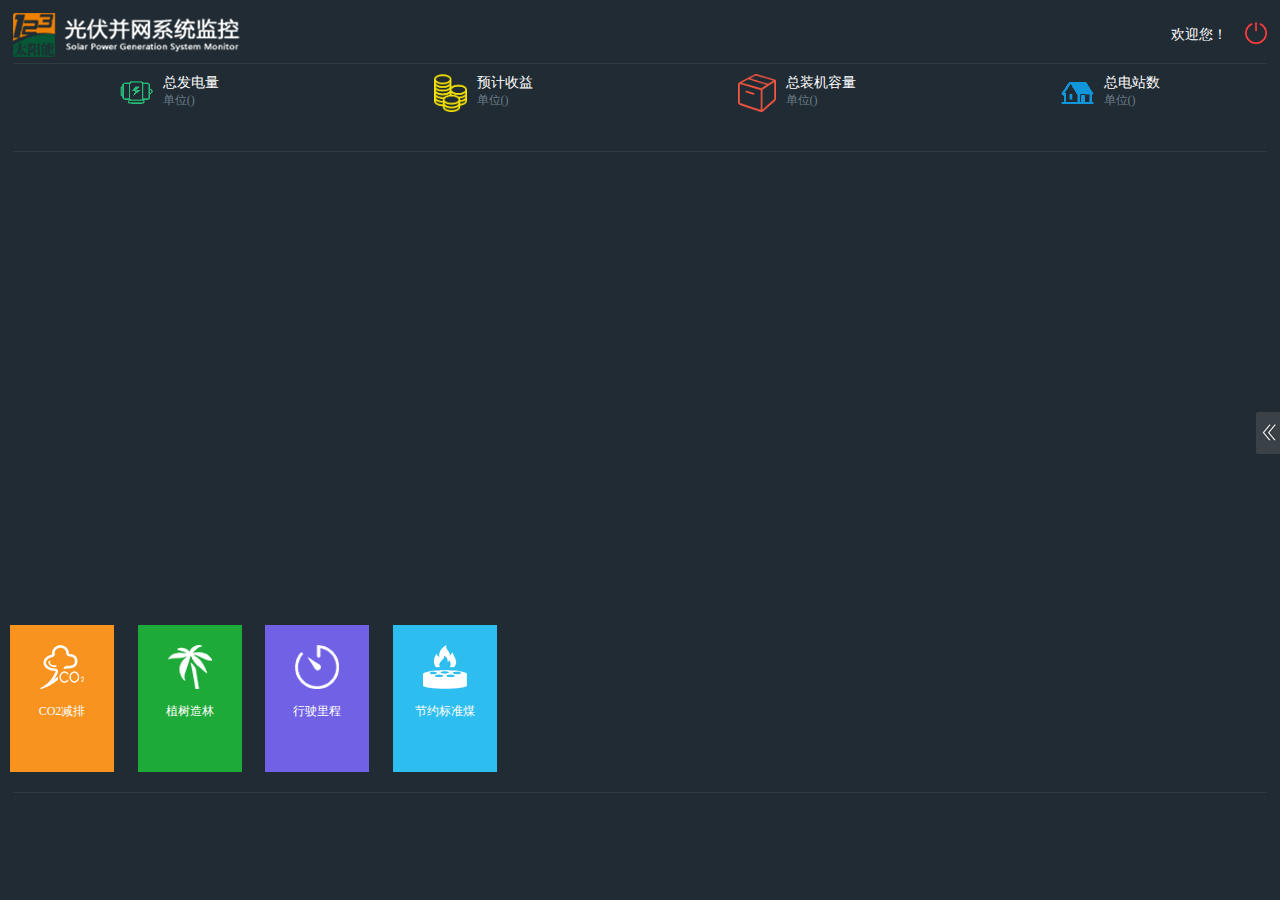
<file: index.html>
<!DOCTYPE html>
<html lang="en">
<head>
    <meta charset="UTF-8">
    <title>光伏发电并网系统监控</title>
    <link rel="stylesheet" href="src/css/common.css" />
</head>
<body>
	<div class="header">
        <div class="logo"><img src="src/imgs/logo.png" height="44" /></div>
        <ul class="h_user">
            <li class="lang hide">语言</li>
            <li id="exit"><img src="src/imgs/exit.png" width="56%" /></li>
            <li id="userInfo">欢迎您！</li>
        </ul>   
    </div>
    <div class="userInfo">
        <ul>
            <li><label>姓名：</label><span id="name"></span></li>
            <li><label>邮箱：</label><span id="email"></span></li>
            <li><label>地址：</label><span class="long" id="address"></span></li>
            <li><label>电话：</label><span id="telphone"></span></li>
            <li><label>最后登录IP：</label><span id="loginIp"></span></li>
            <li><label>最后登录时间：</label><span class="short" id="loginTime"></span></li>
            <li><label>签名：</label><span class="xlong" id="mark"></span></li>
        </ul>
        <i id="triangle-up1"></i><i id="triangle-up2"></i>
    </div>

    <div class="wrap big">
    	<div class="nav">
         <ul>
            <li>
                <img src="src/imgs/nav1.png" />
                <span>总发电量<i>单位(<em id="msuEnergyUnit"></em>)</i></span>
                <h4 id="msuEnergy"></h4>
            </li>
            <li>
                <img src="src/imgs/nav2.png" />
                <span>预计收益<i>单位(<em id="msuIncomeUnit"></em>)</i></span>
                <h4 id="msuIncome"></h4>
            </li>
            <li>
                <img src="src/imgs/nav3.png" />
                <span>总装机容量<i>单位(<em id="msuCapacityUnit"></em>)</i></span>
                <h4 id="msuCapacity"></h4>
            </li>
            <li>
                <img src="src/imgs/nav4.png" />
                <span>总电站数<i>单位(<em id="msuStationNumUnit"></em>)</i></span>
                <h4 id="msuStationNum"></h4>
            </li>
        </ul>   
        </div>

        <div class="mapParent"><div class="map" id="myMap" style="width:100%; height:640px;"></div></div>

        <!--地图旁边的统计-->
        <div class="barStat">
            <ul>
                <li class="li0">
                    <img src="src/imgs/co2.png" />
                    <span>CO2减排</span>
                    <h4 id="msuCo2">&nbsp;</h4>
                </li>
                <li class="li1">
                    <img src="src/imgs/plant.png" />
                    <span>植树造林</span>
                    <h4 id="msuAff"></h4>
                </li>
                <li class="li2">
                    <img src="src/imgs/odometer.png" />
                    <span>行驶里程</span>
                    <h4 id="msuDistance"></h4>
                </li>
                <li class="li3">
                    <img src="src/imgs/coal.png" />
                    <span>节约标准煤</span>
                    <h4 id="msuSavingCoal"></h4>
                </li>
            </ul>
        </div>
        

        <div class="slideBt big"></div>
    </div>

    <div class="wrapRight">
        <!--图片滚动-->
        <div id="swiperIndex"> </div>

        <!--发电站统计下拉-->
        <div class="pwsStat"></div>

        <!--天气预报这一列-->
        <div class="bannerSide">
            <!--天气预报-->
            <div class="weatherIndex"></div>
            <!--地址栏-->
            <div class="addressParent"></div>
        </div>

        <!--仪表这一行-->
        <div class="pmParent">
            <div class="powerMeter">
                <div id="myGauge" style="min-width:222px; width:100%; height:226px;"></div>
                <div id="myPolar" style="min-width:222px; width:100%; height:180px;margin-top:5px;"></div>
                <div id="refreshTime" class="refreshTimeIndex"></div>
                <div class="defaultLabel"><span>0%</span><span>100%</span></div>
                <div class="percentage percentageIndex"></div>
            </div>

            
            <div class="oneStationStat">
                <ul>
                    <li class="li0" id="li0">
                        <div><img src="src/imgs/co21.png" /></div>
                        <span>CO2减排</span>
                        <h4 id="s_msuCo2"></h4>
                    </li>
                    <li class="li1">
                        <div><img src="src/imgs/tree.png" /></div>
                        <span>植树造林</span>
                        <h4 id="s_msuAff"></h4>
                    </li>
                    <li class="li2">
                        <div><img src="src/imgs/speed.png" /></div>
                        <span>行驶里程</span>
                        <h4 id="s_msuDistance"></h4>
                    </li>
                    <li class="li3">
                        <div><img src="src/imgs/fire.png" /></div>
                        <span>节约标准煤</span>
                        <h4 id="s_msuSavingCoal"></h4>
                    </li>
                </ul>
            </div>
        </div>

        <!--折线图这一行-->
        <div class="chartsParent">
            <div id="myline" class="indexLine" style="min-width:444px; width:100%; height:320px; margin-top:14px;"></div>
            <div class="realTimeEnpty">暂无数据！</div>

            <!--日期选择-->
            <div class="dateTab">
                <dl>
                    <dd data-value="1" class="on">功率</dd>
                    <dd data-value="2">日</dd>
                    <dd data-value="3">月</dd>
                    <dd data-value="4">年</dd>
                    <dd data-value="5">总</dd>
                </dl>
            </div>
            

            <div class="datePickerParent" style="display:none;" id="chartsDatePicker">
                <label>日期</label>
                <input id="datePicker1" type="text" onClick="WdatePicker({dateFmt:'yyyy-MM-dd',maxDate:'%y-%M-%d',onpicked: function(){
                    onpicking(this)
                }})"/>
                <input id="datePicker2" type="text" onClick="WdatePicker({dateFmt:'yyyy-MM-dd',maxDate:'%y-%M-%d',onpicked: function(){
                    onpicking(this)
                }})"/>
                <input id="datePicker3" type="text" onClick="WdatePicker({dateFmt:'yyyy-MM',maxDate:'%y-%M', onpicked: function(){
                    onpicking(this)
                }})"/>
                <input id="datePicker4" type="text" onClick="WdatePicker({dateFmt:'yyyy',maxDate:'%y',onpicked: function(){
                    onpicking(this)
                }})"/>
                <img id="dateImg" src="src/imgs/date.png" />
            </div>
        </div>
    </div>

	<div class="footer"></div>

    <div id="mask"></div>
    <div id="dialogExit">
        <div class="dialogHeader">提示信息<a class="close"><img src="src/imgs/close.png" /></a></div>
        <div class="dialogExitCon">您确定要退出吗？</div>
        <div class="exitButton">
            <button class="cancel">取消</button>
            <button class="active">确定</button>
        </div>
    </div>


    <div class="versionRecord hide">
        <h2>历史版本记录<a class="versionClose"><img src="src/imgs/closeBlank.png" /></a></h2>
        <div class="content">
        <dl>
            <dt class="red">最新版本 V1.0.8</dt>
            <dd>
                <span>1、</span>大图显示的新增监听事件：当没有鼠标动作时，大屏图片才显示出来！<br />
                <span>2、</span>大屏图片返回按钮：重新设计过了，加大，明显一点。<br />
                <span>3、</span>地图提示框支持换行。<br />
                <span>4、</span>返回时保持地图显示状态：展开或收缩。<br />
            </dd>
        </dl>
        <dl>
            <dt>最新版本 V1.0.7</dt>
            <dd>
                <span>1、</span>组件发电详情图表选择日期数据不显示问题。<br />
                <span>2、</span>电站基本详情图表：功率选项数据显示不对问题。<br />
                <span>3、</span>日期选项，增加不能超过今天的限制。不能小于电站注册日的限制需要接口配合，目前未添加。<br />
            </dd>
        </dl>
        <dl>
            <dt class="red">V1.0.6</dt>
            <dd>
                <span>1、</span>大屏地图：<br />
                    （1）百度地图采用白色底，与白底配合弹框依然采用白色底（直角，与左边统计相匹配）、透明。<br />
                    （2）增加功能：鼠标移到标识物弹框出来（右边的电站信息没变），移开弹框不隐藏，防止将点击的弹框隐藏掉。点击时弹框出来，右边电站信息相应变化。<br />
                    （3）弹框增加字段：地址，位置在第三行。<br />
                    （4）增加显示功能：地图放大时，具体的路名显示出来。<br />
                    （5）增加地图最小放大倍数为8。<br />
                <span>2、</span>组件发电详情图表：<br />
                    （1）修复了没有发电的通道也显示发电量的问题。<br />
                    （2）功率和年选项时，SMU项靠右对齐。<br />
                <span>3、</span>修复脚部版权问题。<br />
                <span>4、</span>电站详情页：增加收缩展开按钮，收缩天气和电站基本详情。<br />
                <span>5、</span>所有图表：修复了电站图表单位大小写不统一的情况。<br />
                <span>6、</span>首页新需求：<br />
                    （1）首页显示120秒后，banner大图自动展开播放大图，有返回按钮。<br />
                    （2）大图播放间隔30秒。<br />
                    （3）大图播放一遍后，返回首页。<br />
            </dd>
        </dl>
        <dl>
            <dt>V1.0.5</dt>
            <dd>
                <span>1、</span>大屏地图采用百度地图，电站表识物的颜色根据右边码表值的颜色渐变！点击表识物，出来提示框，右边电站详情跟着相应改变。点击提示框右箭头，进去相应的电站详情页面。<br />
                <span>2、</span>电站概况的行驶里程单位原来大写KM,目前改成小写km。<br />
                <span>3、</span>单个电站发电详情图表：<br />
                    （1）标题统一：功率、日发电量、月发电量、年发电量、总发电量，标题不再根据右边日期的选择而加上相应的日期，发电量保留整数值。<br />
                    （2）提示框信息：增加了相应的日期字段，发电量值取整。<br />（3）单位功率值修改为kW，原来Wh。竖轴数值大于10000时，采用科学计数法显示。<br />（4）功率的颜色与码表图数值相对应。<br />
                <span>4、</span>在脚部版权位置增加版本号信息。<br />
                <span>5、</span>组件发电详情图表：<br />
                （1）原来以组件为横轴，现在改成逆变器，数轴显示相应的通道，通道分颜色显示。提示框也分颜色显示。<br />
                （2）横轴可以点击。弹框默认显示第一条组件的信息。<br />
                （3）日期处理：选择日：如果不到晚上20点，默认取前一天数据，因为数据还没返回来；选择月：如果当前时间是1，那么默认选择前一个月的数据；选择年：如果当前时间是1月1日，那么默认取前一年的数据。<br />
                <span>6、</span>组件通道详情：<br />
                （1）挂载电站后面加SMU编号。通道颜色与下面图表的颜色相对应。<br />
                （2）图表颜色改成黄色，与组件发电详情统一。<br />
                （3）图表提示框字段增加了通道和日期字段。<br />
                <span>7、</span>电站下拉列表选择：<br />
                （1）原来鼠标移上去出来二级菜单的交互方式变成“点击”。<br />
                （2）选择一级菜单的事件是“双击”。<br /></dd>
        </dl>
        <dl>
            <dt>V1.0.4</dt>
            <dd><span>1、</span>更新大屏地图展示界面。<br /><span>2、</span>更新大屏主界面电站信息和电站详情界面的实时发电功率报表，“实时”字段文本改为“功率”，实时发电功率添加日期控件按天为单位选择。<br /><span>3、</span>更新电站详情界面的组件发电功率报表，“实时”字段文本改为“功率”，实时发电功率添加日期控件按天为单位选择。<br /><span>4、</span>修改大屏展示主界面和电站详情界面码表的百分比精确到整数。<br /><span>5、</span>调整电站发电详情报表和主界面电站发电详情报表数值按单位换算。<br /><span>6、</span>修改主界面电站选择菜单、电站详情界面电站子集按电站名称数字进行顺序排列。<br /><span>7、</span>修改电站详情页面组件发电详情报表，将组件曲线图换成单个柱状图。<br /><span>8、</span>修改逆变器页面字段位置及纠正字段单位格式，将字段“状态”跟“PLC通讯”调换位置，电网频率单位改为“Hz”，字段“温度”和“上报时间”互换。</dd>
        </dl>
        <dl>
            <dt>V1.0.3</dt>
            <dd><span>1、</span>修改电站详情组件详情报表smu选项。<br /><span>2、</span>优化逆变器信息页面数据输出性能及模块编号显示问题。<br /><span>3、</span>修改逆变器页面温度为负数问题。<br /><span>4、</span>优化电站详情界面组件发电详情的平均值显示问题。<br /><span>5、</span>优化逆变器页面报表默认信息展示。</dd>
        </dl>
        <dl>
            <dt>V1.0.2</dt>
            <dd><span>1、</span>增加电站详情页面<br /><span>2、</span>增加逆变器详情页面<br /><span>3、</span>优化大屏主界面数值换算<br /><span>4、</span>优化大屏主界面单个电站详情天气轮播时间（改为5秒轮播）、电站详情图片显示比例（按照16:9比例展示）。<br /><span>5、</span>优化大屏主界面单个电站详情码表展示。<br /><span>6、</span>纠正大屏主界面单个电站统计报表显示单位。<br /><span>7、</span>优化大屏主界面操作刷新体验，将合计的数据和地图面板分开刷新。 </dd>
        </dl>
        <dl>
            <dt>V1.0.1</dt>
            <dd class="last"><span>1、</span>完成大屏主界面开发并确定总体数据算法及环境效益数据算法。<br /><span>2、</span>完成大屏主界面开发单个电站详情基本信息展示，并确定单个电站发电功率报表数据输出要求。<br /><span>3、</span>完善大屏主界面个人基本信息展示并在用户登录时插入最后登录时间和登录IP。<br /><span>4、</span>确定并优化大屏主界面设计效果图和大屏主界面单个电站展示效果图（多次版本迭代）。</dd>
        </dl>
        </div>
    </div>

    <script type="text/javascript" src="src/common.lib/jquery/jquery-1.8.3.min2.js"></script>
    <script type="text/javascript" src="src/common.lib/echarts1.js"></script>
    <script type="text/javascript" src="src/common.lib/DES/CryptoJS1.js"></script>
    <script type="text/javascript" src="src/common.lib/MD5/jquery.md51.js"></script>
    <script type="text/javascript" src="src/common.lib/setup/setup1.js"></script>
    <script type="text/javascript" src="src/SPrealTimeStat/defaultOption1.js"></script>
    <script type="text/javascript" src="src/SPrealTimeStat/index1.js"></script>
    <script type="text/javascript" src="src/common.lib/sea.js"></script>
    <script type="text/javascript" src="src/common.lib/seajs-text/seajs-text-1.1.1/seajs-text.js"></script>
    <script type="text/javascript" src="src/config.js"></script>
    <script type="text/javascript" src="http://api.map.baidu.com/api?v=2.0&ak=EySOWSll3GsBdhrvMxEf2Gpn"></script>
    <script>
        seajs.use("src/common.lib/sea_css", function(){
            seajs.use("src/indexBaiduMap/index");
        });
    </script>
    
    <script>
    function onpicking(obj){
        var date = $(obj).val();
        var len = date.length;
        if(len == 4){
            date = date + "-01-01";
        }else if(len == 7){
            date = date + "-01";
        }else{
            date = date;
        }
        var dateType = $(".dateTab dd.on").attr("data-value");
        var stationId = (sessionStorage.getItem("stationId")) ? sessionStorage.getItem("stationId") : $("#defaultStation").attr("stationId");
        chartsSum.dateTypeChange(dateType, stationId, date);
    }
    </script>

    <style>
    .BMap_pop{ opacity: 0.78;}
    .BMap_pop .detail{ float: right; margin-top: -6px;}
    .BMap_bubble_content{ line-height: 24px;}
    </style>
</body>
</html>
</file>
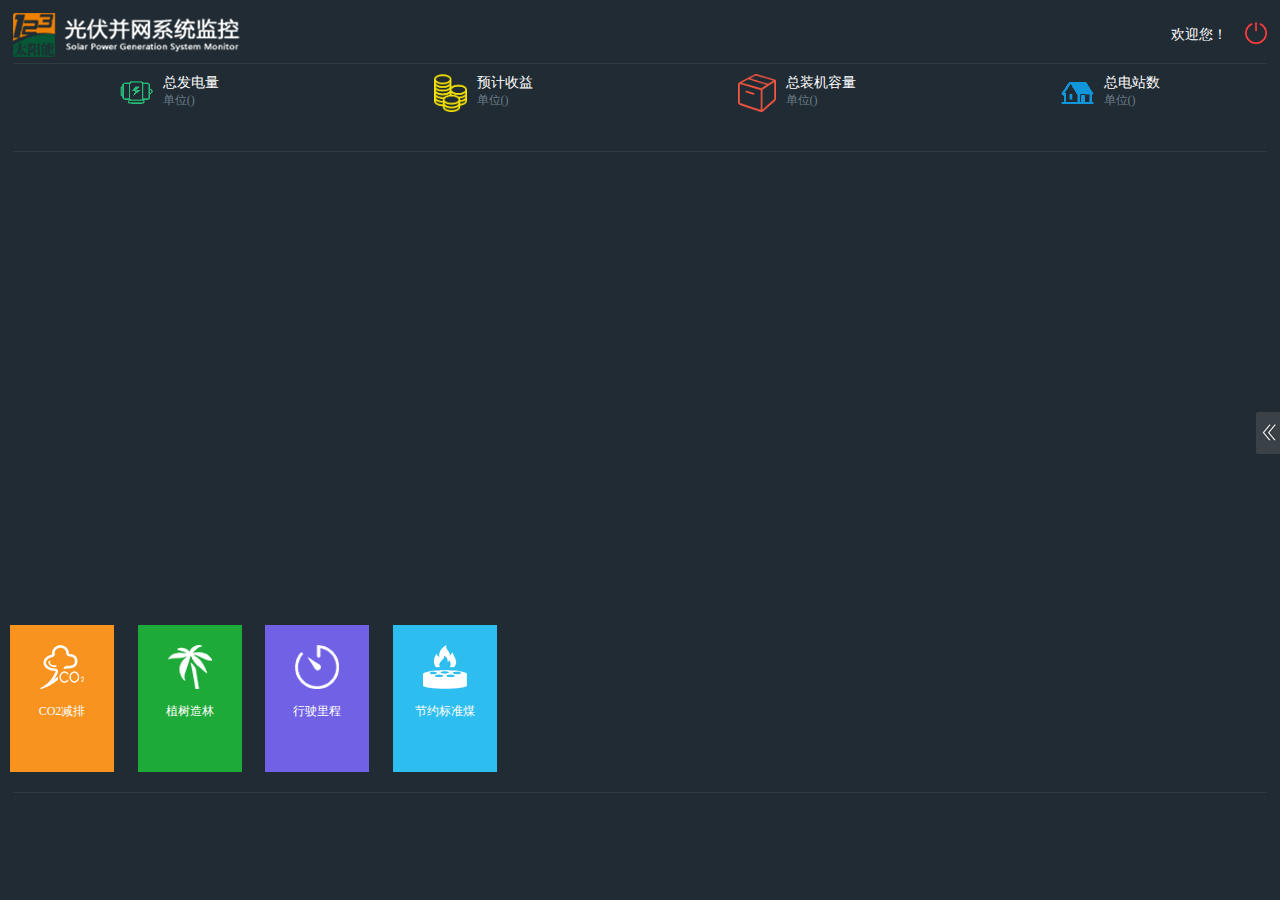
<file: indexBaiduMap.html>
<!DOCTYPE html>
<html lang="en">
<head>
    <meta charset="UTF-8">
    <title>光伏发电并网系统监控</title>
    <link rel="stylesheet" href="src/css/common.css" />
</head>
<body>
	<div class="header">
        <div class="logo"><img src="src/imgs/logo.png" height="44" /></div>
        <ul class="h_user">
            <li class="lang hide">语言</li>
            <li id="exit"><img src="src/imgs/exit.png" width="56%" /></li>
            <li id="userInfo">欢迎您！</li>
        </ul>   
    </div>
    <div class="userInfo">
        <ul>
            <li><label>姓名：</label><span id="name"></span></li>
            <li><label>邮箱：</label><span id="email"></span></li>
            <li><label>地址：</label><span class="long" id="address"></span></li>
            <li><label>电话：</label><span id="telphone"></span></li>
            <li><label>最后登录IP：</label><span id="loginIp"></span></li>
            <li><label>最后登录时间：</label><span class="short" id="loginTime"></span></li>
            <li><label>签名：</label><span class="xlong" id="mark"></span></li>
        </ul>
        <i id="triangle-up1"></i><i id="triangle-up2"></i>
    </div>

    <div class="wrap big">
    	<div class="nav">
         <ul>
            <li>
                <img src="src/imgs/nav1.png" />
                <span>总发电量<i>单位(<em id="msuEnergyUnit"></em>)</i></span>
                <h4 id="msuEnergy"></h4>
            </li>
            <li>
                <img src="src/imgs/nav2.png" />
                <span>预计收益<i>单位(<em id="msuIncomeUnit"></em>)</i></span>
                <h4 id="msuIncome"></h4>
            </li>
            <li>
                <img src="src/imgs/nav3.png" />
                <span>总装机容量<i>单位(<em id="msuCapacityUnit"></em>)</i></span>
                <h4 id="msuCapacity"></h4>
            </li>
            <li>
                <img src="src/imgs/nav4.png" />
                <span>总电站数<i>单位(<em id="msuStationNumUnit"></em>)</i></span>
                <h4 id="msuStationNum"></h4>
            </li>
        </ul>   
        </div>

        <div class="mapParent"><div class="map" id="myMap" style="width:100%; height:640px;"></div></div>

        <!--地图旁边的统计-->
        <div class="barStat">
            <ul>
                <li class="li0">
                    <img src="src/imgs/co2.png" />
                    <span>CO2减排</span>
                    <h4 id="msuCo2">&nbsp;</h4>
                </li>
                <li class="li1">
                    <img src="src/imgs/plant.png" />
                    <span>植树造林</span>
                    <h4 id="msuAff"></h4>
                </li>
                <li class="li2">
                    <img src="src/imgs/odometer.png" />
                    <span>行驶里程</span>
                    <h4 id="msuDistance"></h4>
                </li>
                <li class="li3">
                    <img src="src/imgs/coal.png" />
                    <span>节约标准煤</span>
                    <h4 id="msuSavingCoal"></h4>
                </li>
            </ul>
        </div>
        

        <div class="slideBt big"></div>
    </div>

    <div class="wrapRight">
        <!--图片滚动-->
        <div id="swiperIndex"> </div>

        <!--发电站统计下拉-->
        <div class="pwsStat"></div>

        <!--天气预报这一列-->
        <div class="bannerSide">
            <!--天气预报-->
            <div class="weatherIndex"></div>
            <!--地址栏-->
            <div class="addressParent"></div>
        </div>

        <!--仪表这一行-->
        <div class="pmParent">
            <div class="powerMeter">
                <div id="myGauge" style="width:100%; height:226px;"></div>
                <div id="myPolar" style="width:100%; height:180px;margin-top:5px;"></div>
                <div id="refreshTime" class="refreshTimeIndex"></div>
                <div class="defaultLabel"><span>0%</span><span>100%</span></div>
                <div class="percentage percentageIndex"></div>
            </div>

            
            <div class="oneStationStat">
                <ul>
                    <li class="li0" id="li0">
                        <div><img src="src/imgs/co21.png" /></div>
                        <span>CO2减排</span>
                        <h4 id="s_msuCo2"></h4>
                    </li>
                    <li class="li1">
                        <div><img src="src/imgs/tree.png" /></div>
                        <span>植树造林</span>
                        <h4 id="s_msuAff"></h4>
                    </li>
                    <li class="li2">
                        <div><img src="src/imgs/speed.png" /></div>
                        <span>行驶里程</span>
                        <h4 id="s_msuDistance"></h4>
                    </li>
                    <li class="li3">
                        <div><img src="src/imgs/fire.png" /></div>
                        <span>节约标准煤</span>
                        <h4 id="s_msuSavingCoal"></h4>
                    </li>
                </ul>
            </div>
        </div>

        <!--折线图这一行-->
        <div class="chartsParent">
            <div id="myline" style="width:100%; height:320px;"></div>

            <!--日期选择-->
            <div class="dateTab">
                <dl>
                    <dd data-value="1" class="on">实时</dd>
                    <dd data-value="2">日</dd>
                    <dd data-value="3">月</dd>
                    <dd data-value="4">年</dd>
                    <dd data-value="5">总</dd>
                </dl>
            </div>
            

            <div class="datePickerParent" style="display:none;">
                <label>日期</label>
                <input id="datePicker2" type="text" onClick="WdatePicker({dateFmt:'yyyy-MM-dd',onpicked: function(){
                    onpicking(this)
                }})"/>
                <input id="datePicker3" type="text" onClick="WdatePicker({dateFmt:'yyyy-MM',onpicked: function(){
                    onpicking(this)
                }})"/>
                <input id="datePicker4" type="text" onClick="WdatePicker({dateFmt:'yyyy',onpicked: function(){
                    onpicking(this)
                }})"/>
                <img id="dateImg" src="src/imgs/date.png" />
            </div>
        </div>
    </div>

	<div class="footer"></div>

    <div id="mask"></div>
    <div id="dialogExit">
        <div class="dialogHeader">提示信息<a class="close"><img src="src/imgs/close.png" /></a></div>
        <div class="dialogExitCon">您确定要退出吗？</div>
        <div class="exitButton">
            <button class="cancel">取消</button>
            <button class="active">确定</button>
        </div>
    </div>

    <script type="text/javascript" src="src/common.lib/jquery/jquery-1.8.3.min2.js"></script>
    <script type="text/javascript" src="src/common.lib/echarts1.js"></script>
    <script type="text/javascript" src="src/common.lib/DES/CryptoJS1.js"></script>
    <script type="text/javascript" src="src/common.lib/MD5/jquery.md51.js"></script>
    <script type="text/javascript" src="src/common.lib/setup/setup1.js"></script>
    <script type="text/javascript" src="src/indexSide/lineChart1.js"></script>
    <script type="text/javascript" src="src/common.lib/sea.js"></script>
    <script type="text/javascript" src="src/common.lib/seajs-text/seajs-text-1.1.1/seajs-text.js"></script>
    <script type="text/javascript" src="src/config.js"></script>
    <script type="text/javascript" src="http://api.map.baidu.com/api?v=2.0&ak=EySOWSll3GsBdhrvMxEf2Gpn"></script>
    <script>
        seajs.use("src/common.lib/sea_css", function(){
            seajs.use("src/indexBaiduMap/index");
        });
    </script>
    
    <script>
    function onpicking(obj){
        var date = $(obj).val();
        var len = date.length;
        if(len == 4){
            date = date + "-01-01";
        }else if(len == 7){
            date = date + "-01";
        }else{
            date = date;
        }
        var dateType = $(".dateTab dd.on").attr("data-value");
        var stationId = (sessionStorage.getItem("stationId")) ? sessionStorage.getItem("stationId") : $("#defaultStation").attr("stationId");
        lineApp.getDataValueChange(dateType, stationId, date);
    }
    </script>
</body>
</html>
</file>
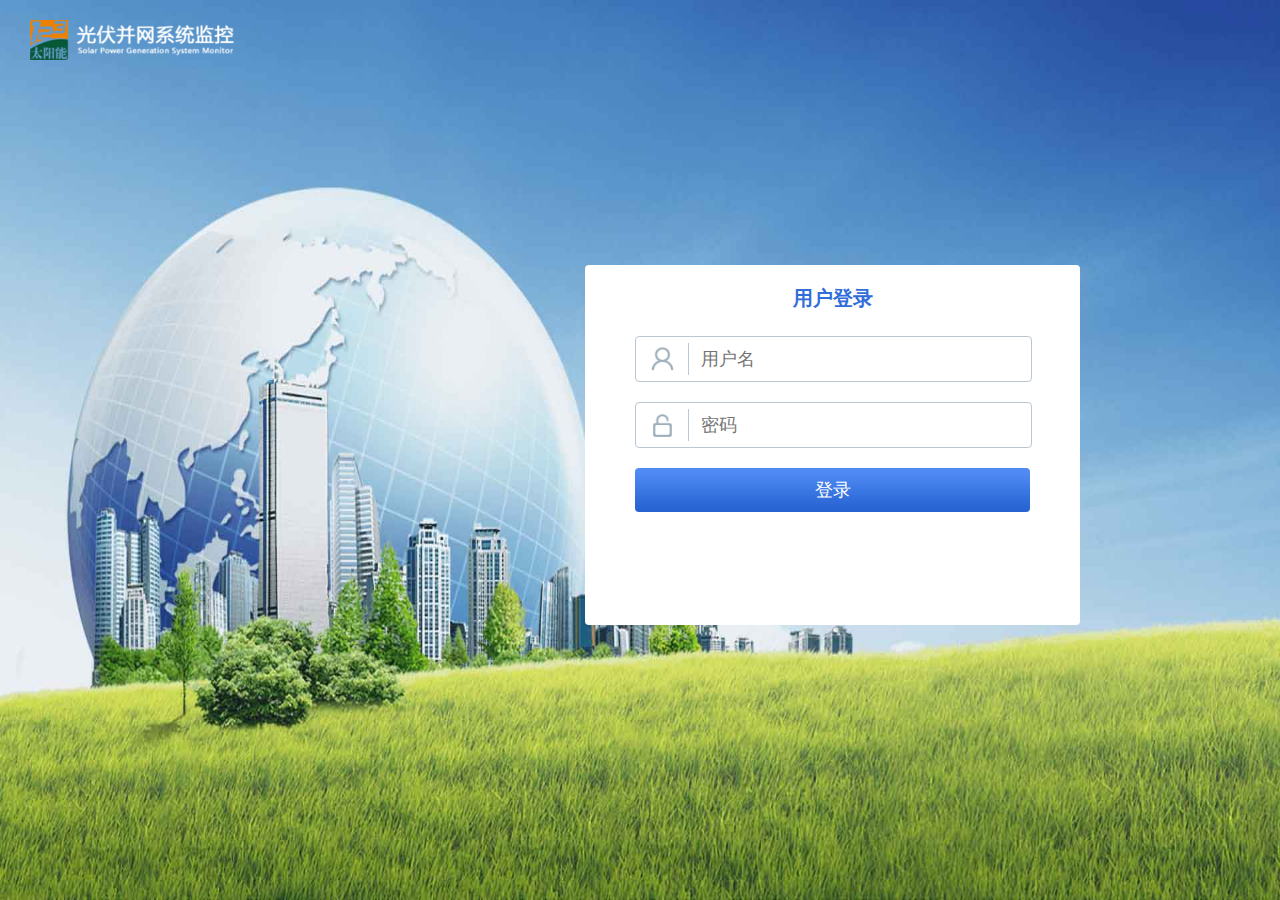
<file: login.html>
<!DOCTYPE html>
<html>
<head>
	<meta charset="utf-8">
	<title></title>
	<meta http-equiv = "X-UA-Compatible" content = "IE=Edge,chrome=1" >
	<meta name="rendere" content="webkit|ie-comp|ie-stand" /> 
	<link rel="stylesheet" href="src/login/css/login.css">
</head>
<body>
	<div class="logo">
		<img src="src/login/imgs/logo.png" alt="" />
	</div>
	<div class="login">
		<h3>用户登录</h3>
		<div class="inputDiv">
			<img src="src/login/imgs/user.png" alt="">
			<input type="text" placeholder="用户名" name="userName">
		</div>
		<div class="inputDiv">
			<img src="src/login/imgs/lock.png" alt="">
			<input type="password" placeholder="密码" name="passWord">
			<span></span>
		</div>

		<span class="msg" style="display:none;"></span>
		<button class="loginBtn" id="loginBtn">登录</button>

		<!--p class="rember">
			<b><img src="src/login/imgs/nike.png" alt=""></b>
			<span>记住账号</span>
		</p-->
	</div>

    <script type="text/javascript" src="src/common.lib/sea.js"></script>
    <script type="text/javascript" src="src/config.js"></script>
    <script>
		seajs.use("src/login/login");
	</script>
</body>
</html>
</file>
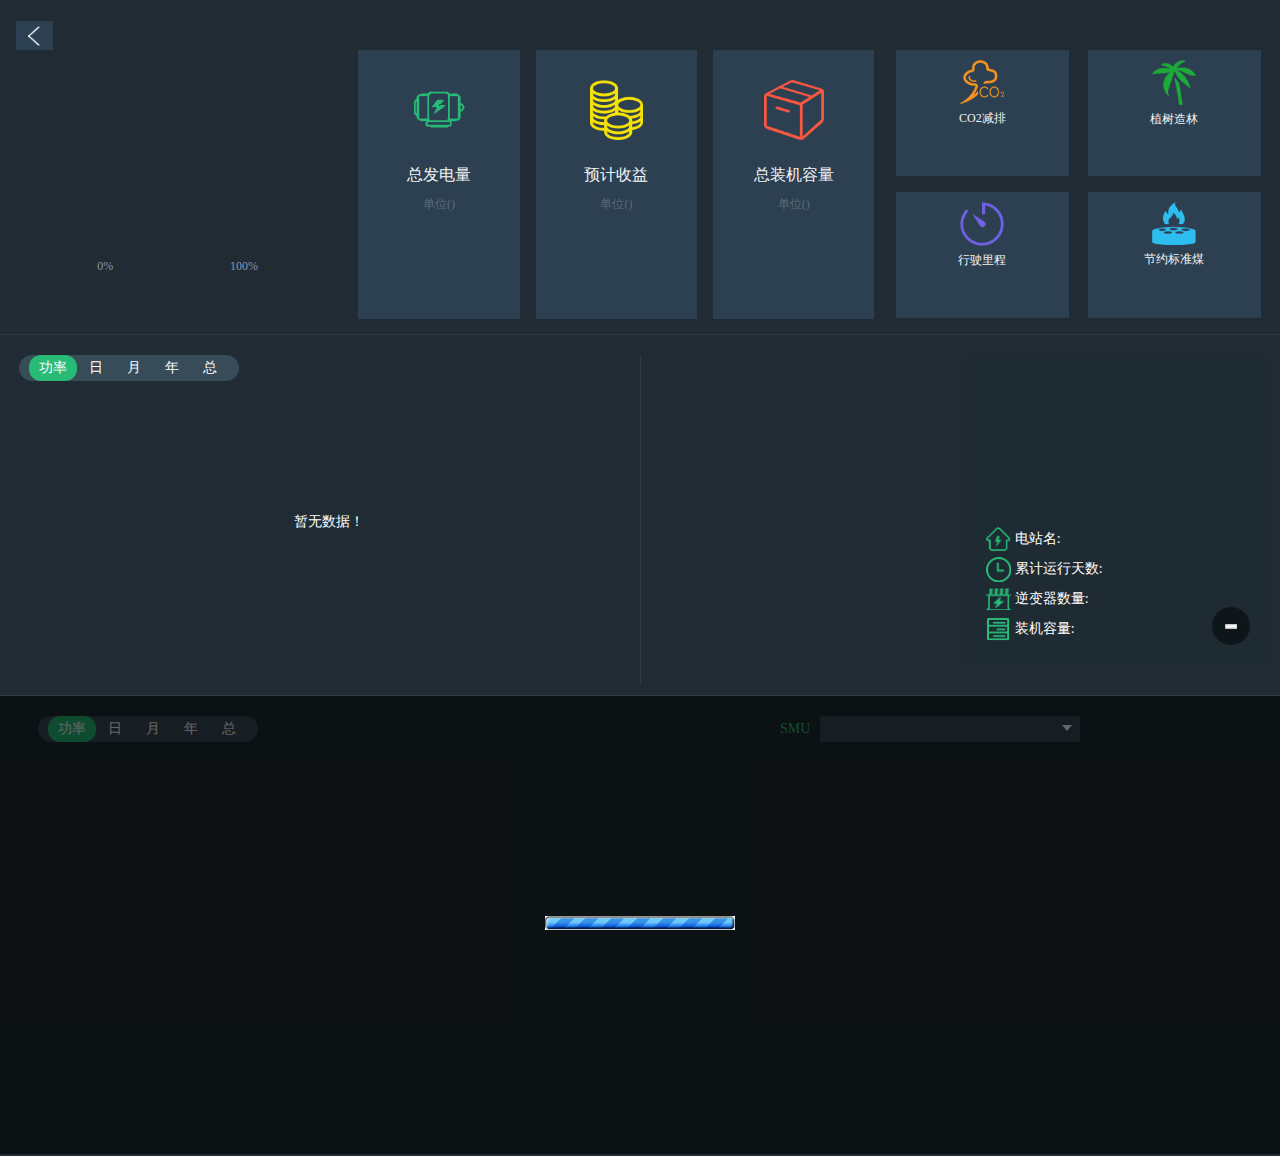
<file: stationInfo.html>
<!DOCTYPE html>
<html lang="en">
<head>
    <meta charset="UTF-8">
    <title>光伏发电并网系统监控</title>
    <link rel="stylesheet" href="src/SPstationInfo/index.css" />
</head>
<body>
    <!--发电站统计下拉这一行-->
    <div class="infoWrapHeader">
        <a class="back" href="index.html"><img src="src/imgs/back.png" /></a>
        <em></em>
        <div class="pwsStat"></div>
    </div>
    
    <!--仪表这一行-->
    <div class="infoWrap myGaugeParent" style="margin-top:0; position:relative;">
        <div id="powerMeter">
            <div id="myGaugeInfo" style="width:100%; height:250px;"></div>
            <div id="myPolarInfo" style="width:100%; height:210px; margin-top:2px;"></div>
            <div id="refreshTime"></div>
            <div class="defaultLabel"><span>0%</span><span>100%</span></div>
            <div class="percentage"></div>
        </div>
        <div class="sum hide">今日发电量：<span id="todayEnergy"></span><span class="dBlock">今日总收益：<span id="todayIncome"></span></span></div>

        <ul id="totalSum">
            <li>
                <img src="src/imgs/nav1.png" />
                <span>总发电量<i>单位(<em id="msuEnergyUnit"></em>)</i></span>
                <h4 id="msuEnergy"></h4>
            </li>
            <li>
                <img src="src/imgs/nav2.png" />
                <span>预计收益<i>单位(<em id="msuIncomeUnit"></em>)</i></span>
                <h4 id="msuIncome"></h4>
            </li>
            <li>
                <img src="src/imgs/nav3.png" />
                <span>总装机容量<i>单位(<em id="msuCapacityUnit"></em>)</i></span>
                <h4 id="msuCapacity"></h4>
            </li>
        </ul>

        <ul id="saveSum">
            <li class="li0">
                <img src="src/imgs/co211.png" />
                <span>CO2减排</span>
                <h4 id="msuCo2"></h4>
            </li>
            <li class="li1">
                <img src="src/imgs/tree1.png" />
                <span>植树造林</span>
                <h4 id="msuAff"></h4>
            </li>
            <li class="li2">
                <img src="src/imgs/speed1.png" />
                <span>行驶里程</span>
                <h4 id="msuDistance"></h4>
            </li>
            <li class="li3">
                <img src="src/imgs/fire1.png" />
                <span>节约标准煤</span>
                <h4 id="msuSavingCoal"></h4>
            </li>
        </ul>
    </div>

	<div class="infoWrap">
        <!--实时折线图这一列-->
        <div class="chartsParent">
            <div id="myline" style="width:100%; height:340px;"></div>
            <div class="realTimeEnpty">暂无数据！</div>

            <!--日期选择-->
            <div class="dateTab" id="powerSumTab">
                <dl>
                    <dd data-value="1" class="on">功率</dd>
                    <dd data-value="2">日</dd>
                    <dd data-value="3">月</dd>
                    <dd data-value="4">年</dd>
                    <dd data-value="5">总</dd>
                </dl>
            </div>

            <div class="datePickerParent" id="chartsDatePicker" style="display:none; right:5%;">
                <label>日期</label>
                <input id="datePicker1" type="text" name="time"  onClick="WdatePicker({dateFmt:'yyyy-MM-dd',maxDate:'%y-%M-%d', onpicked: function(){
                    onpicking(this)
                }})"/>
                <input id="datePicker2" type="text" name="time"  onClick="WdatePicker({dateFmt:'yyyy-MM-dd',maxDate:'%y-%M-%d', onpicked: function(){
                    onpicking(this)
                }})"/>
                <input id="datePicker3" type="text" name="time" onClick="WdatePicker({dateFmt:'yyyy-MM',maxDate:'%y-%M', onpicked: function(){
                    onpicking(this)
                }})"/>
                <input id="datePicker4" type="text" name="time" onClick="WdatePicker({dateFmt:'yyyy',maxDate:'%y', onpicked: function(){
                    onpicking(this)
                }})"/>
                <img id="dateImg" src="src/imgs/date.png" />
            </div>
        </div>

        <!--banner这一列-->
        <div id="swiperInfo"> </div>

        <div class="statDetail">
            <!--天气预报-->
            <div class="weather"> </div>

            <div class="addressParent">
                <p id="stationName">
                    <img src="src/imgs/a1.png" alt="">
                    <span class="textLabel2">电站名:</span>
                    <b class="textSpan"></b>
                </p>
                <p id="msuDay">
                    <img src="src/imgs/a2.png" alt="">
                    <span>累计运行天数:</span>
                    <b></b>
                </p>
                <p id="invNum">
                    <img src="src/imgs/a3.png" alt="">
                    <span>逆变器数量:</span>
                    <b></b>
                </p>
                <p id="capacityVal">
                    <img src="src/imgs/a4.png" alt="">
                    <span> 装机容量:</span>
                    <b></b>
                </p>
                <p id="smuNum" class="baseHide hide">
                    <img src="src/imgs/a5.png" alt="">
                    <span>SMU数量:</span>
                    <b></b>
                </p>
                <p id="cmpNum" class="baseHide hide">
                    <img src="src/imgs/a6.png" alt="">
                    <span>组件数量:</span>
                    <b></b>
                </p>
                <p id="smuCode" class="baseHide hide">
                    <img src="src/imgs/a7.png" alt="">
                    <span>SMU序列号:</span>
                    <b></b>
                </p>
                <p id="regTime" class="baseHide hide">
                    <img src="src/imgs/a8.png" alt="">
                    <span class="textLabel3">安装日期:</span>
                    <b></b>
                </p>
                <p id="devCompany" class="baseHide hide">
                    <img src="src/imgs/a9.png" alt="">
                    <span class="textLabel2"> 安装商:</span>
                    <b class="textSpan2"></b>
                </p>
                <p id="location" class="address baseHide hide">
                    <img src="src/imgs/a10.png" alt="">
                    <span class="textLabel">地址:</span>
                    <b class="textSpan2"></b>
                </p>
            </div>
        </div>
        <img class="foldUp show" src="src/imgs/foldDown.png" alt="">
    </div>
    
    <!--组件发电详情-->
    <div class="componentPowerDetail">
        <div id="componentPowerSum" style="width:100%; height:440px;"></div>

        <!--日期选择-->
        <div class="dateTab" id="componentTab">
            <dl>
                <dd data-value="1" class="on">功率</dd>
                <dd data-value="2">日</dd>
                <dd data-value="3">月</dd>
                <dd data-value="4">年</dd>
                <dd data-value="5">总</dd>
            </dl>
        </div>

        <div class="datePickerParent" id="componentDatePicker" style="display:none">
            <label>日期</label>
            <input id="datePicker2_1" type="text" onClick="WdatePicker({dateFmt:'yyyy-MM-dd',maxDate:'%y-%M-(%d-1)',onpicked: function(){
                onpickingComponent(this);
            }})"/>
            <input id="datePicker3_1" type="text" onClick="WdatePicker({dateFmt:'yyyy-MM',maxDate:'%y-%M',onpicked: function(){
                onpickingComponent(this);
            }})" />
            <input id="datePicker4_1" type="text" onClick="WdatePicker({dateFmt:'yyyy',maxDate:'%y',onpicked: function(){
                onpickingComponent(this);
            }})"/>
            <img id="dateImg" src="src/imgs/date.png" />
        </div>

        <!--组件选择-->
        <div class="componentList"></div>

        <div class="componentMask"><img src="src/imgs/loading.gif" /></div>
        <div class="componentEnpty">暂无数据！</div>
    </div>

    <!--脚部-->
    <!--div class="footer">Copynght @ 2016 www.rockcore.com.cn All Rights Reserved 上海岩芯电子科技有限公司</div-->

    <div id="mask"></div>

    <div class="dialogWrap">
        <div class="dialogHeader"><span class="title">逆变器信息</span><span class="close"><img src="src/imgs/close.png" /></span></div>
        <div class="powerCal">
            <div id="getComponentInfo">
                <ul>
                    <li><label>逆变器名称：</label><span id="invName"></span></li>
                    <li><label>逆变器编号：</label><span id="hwId"></span></li>
                    <li><label>挂载电站：</label><span id="smuName"></span>（<span id="smuId"></span>）</li>
                    <li><label>工作状态：</label><span id="status" class="green"></span></li>
                    <li><label>PLC通讯：</label><span id="conct" class="green"></span></li>
                    <li><label>上报时间：</label><span id="reportDate"></span></li>
                    <li><label>电网电压：</label><span id="gridVol"></span>Vac</li>
                    <li><label>电网频率：</label><span id="gridFreq"></span>Hz</li>
                    <li><label>温度：</label><span id="temp"></span>℃</li>
                </ul>
                <div id="channelInfos">

                </div>
            </div>

            <div class="datePickerParent" id="dialogDatePickerFrom">
                <label>开始日期：</label>
                <input type="text" onClick="WdatePicker({dateFmt:'yyyy-MM-dd',maxDate:'%y-%M-%d',onpicked: function(){
                    dialogDatepicked()
                }})"/>
                <img id="dateImg" src="src/imgs/date.png" />
            </div>
            <div class="datePickerParent" id="dialogDatePickerTo">
                <label>结束日期：</label>
                <input type="text" onClick="WdatePicker({dateFmt:'yyyy-MM-dd',maxDate:'%y-%M-%d',onpicked: function(){
                    dialogDatepicked()
                }})"/>
                <img id="dateImg" src="src/imgs/date.png" />
            </div>
            
            <button id="dialogOkBtn">确定</button>
        </div>

        <div id="componentDialogCharts" style="width:98%; height:320px;top:0"></div>

        <div class="componentDialogMask"><img src="src/imgs/loading.gif" /></div>
        <div class="componentDialogEnpty">暂无数据！</div>
    </div>

    <script type="text/javascript" src="src/common.lib/jquery/jquery-1.8.3.min2.js"></script>
    <script type="text/javascript" src="src/common.lib/echarts1.js"></script>
    <script type="text/javascript" src="src/common.lib/DES/CryptoJS1.js"></script>
    <script type="text/javascript" src="src/common.lib/MD5/jquery.md51.js"></script>
    <script type="text/javascript" src="src/common.lib/setup/setup1.js"></script>
    <script type="text/javascript" src="src/SPrealTimeStat/defaultOption1.js"></script>
    <script type="text/javascript" src="src/SPrealTimeStat/index1.js"></script>
    <script type="text/javascript" src="src/SPcomponentEnergyList/defaultOption1.js"></script>
    <script type="text/javascript" src="src/SPlistCmpChannelEnergy/baseOption1.js"></script>
    <script type="text/javascript" src="src/SPcomponentEnergyList/index1.js"></script>

    <script type="text/javascript" src="src/common.lib/sea.js"></script>
    <script type="text/javascript" src="src/common.lib/seajs-text/seajs-text-1.1.1/seajs-text.js"></script>
    <script type="text/javascript" src="src/config.js"></script>
    
    <script>
        seajs.use("src/common.lib/sea_css", function(){
            seajs.use("src/SPstationInfo/index");
        });
    </script>

    <script>
    function onpicking(obj){
        var date = $(obj).val();
        var len = date.length;
        if(len == 4){
            date = date + "-01-01";
        }else if(len == 7){
            date = date + "-01";
        }else{
            date = date;
        }
        var dateType = $("#powerSumTab dd.on").attr("data-value");
        var stationId = (sessionStorage.getItem("stationId")) ? sessionStorage.getItem("stationId") : $("#defaultStation").attr("stationId");
        chartsSum.dateTypeChange(dateType, stationId, date);
    }
    function onpickingComponent(obj){
        var date = $(obj).val();
        
        var len = date.length;
        if(len == 4){
            date = date + "-01-01";
        }else if(len == 7){
            date = date + "-01";
        }else{
            date = date;
        }
        var dateType = $("#componentTab dd.on").attr("data-value");
        var stationId =$("#baseComponentStationId").attr("stationId");
        componentApp.dateTypeChange(dateType, stationId, date);
    }
    //因弹框是绝对定位，所以日期的位置显示不对
    $("#dialogDatePickerFrom input,#dialogDatePickerTo input").click(function(){
        $("iframe").parent().css("position", "fixed");
    });

    function dialogDatepicked(){
        $("iframe").parent().css("position", "absolute");
    }
    </script>
</body>
</html>
</file>
<file: src/css/common.css>
*{ margin: 0; padding: 0; font-family: 'microsoft yahei'; font-size: 14px; list-style: none;}
body{ background: #202b33; min-width: 1200px; position: relative;}
.hide{ display: none;}

.wrap{ width: 62%; position: relative;}
.mapParent{ overflow: hidden; position: relative; left: 0; width: 100%}
.big{ width: 100%;}
img{ border: none;}
/*右边*/
.wrapRight{ position:absolute; left: 62%; top:64px; border-left: 1px solid #303a41; width: 37%; overflow: hidden;
display: none; background: #202b33;}

.header{height: 40px; color: #fff; overflow: hidden; margin:13px 1% 7px; padding: 0 0 10px; border-bottom: 1px solid #303a41;}
.header .logo, header .h_user{ float: left; width: 49%;}
.header .h_user{ text-align: right;}
.header .h_user li{ float: right; line-height: 44px; cursor: pointer;}
.header .h_user li img{ margin-top: 9px; display: inline-block;}

.footer{ overflow: hidden; border-top: 1px solid #303a41; text-align: center; color: #fff; margin:0 1%; padding: 10px 0;
height: 24px; line-height: 24px; position: relative;}

.nav{ margin: 10px 1% 0;  border-bottom: 1px solid #303a41;}
.nav ul{ overflow: hidden;}
.nav li{ width: 25%; text-align: center; float: left;}
.nav li img{height:38px; display: inline-block; vertical-align: top;}
.nav li span{ display: inline-block; color: #fff; padding-left: 6px; text-align: left;}
.nav li span i,.nav li span i em{ display: block; font-style: normal; font-weight: normal; color: #6d7d89; font-size: 12px;}
.nav li span i em{ display: inline-block;}
.nav li h4{ display: block; height: 28px; color: #23f8fd; padding: 4px 0 7px; line-height: 28px; font-size: 26px;  font-family:Segoe UI Symbol;}

/*用户信息*/
.userInfo{position: absolute; top: 60px; right: 10px; width: 270px; background: #202b33; padding: 10px;
border: 1px solid #71808e; z-index: 99; border-radius:4px; display: none;}
.userInfo li{ overflow: hidden; padding: 4px 0; color: #fff;}
.userInfo label,.userInfo span{display: inline-block; vertical-align: top;}
.userInfo label{ padding: 0 8px 0 0;}
.userInfo span.xlong{ width: 210px;}
.userInfo span.long{ width: 200px;}
.userInfo span.short{ width: 150px;}
#triangle-up1 {
    width: 0;
    height: 0;
    border-left: 8px solid transparent;
    border-right: 8px solid transparent;
    border-bottom: 10px solid #71808e;
    position: absolute;
    top: -10px;
    right: 100px;
}
#triangle-up2 {
    width: 0;
    height: 0;
    border-left: 6px solid transparent;
    border-right: 6px solid transparent;
    border-bottom: 10px solid #202b33;
    position: absolute;
    top: -10px;
    right: 102px;
}
/*地图旁边的统计*/
.barStat{ position: absolute; left: 0; bottom: 20px; z-index: 99; width: 570px; color: #fff;}
.barStat ul{ overflow: hidden; clear: both;}
.barStat li{ display: inline-block; text-align: center; vertical-align: top; 
margin:0 10px; padding: 20px 0; min-width: 104px; min-height: 107px;}
.barStat li img,.barStat li span,.barStat li h4{ display: block; margin: 0 auto; padding: 0 4px;}
.barStat li span{ padding: 14px 0; font-size: 12px;}
.barStat li.li0{ background: #f7931e;}
.barStat li.li1{ background: #1eaa39;}
.barStat li.li2{ background: #7161e5;}
.barStat li.li3{ background: #2ebdef;}
/*点击按钮*/
.slideBt{ position: absolute; right: 0; width: 24px; height: 42px; top: 50%; margin-top: -21px; 
background: url(../imgs/slideBt.png); background-position: 0 0; cursor: pointer;} 
.slideBt.big{ background-position: 0 -42px;}

/*电站列表---下拉*/
.pwsStat{position: absolute;left: 10px;top: 10px;z-index: 100;}
.pwsStat span.pwsText{display: block;border: 1px solid #959596;color: #fff;font-size: 0.8rem;background-color: #4e5e6b;padding: 3px 5px;width: 160px;
cursor: pointer;}
.pwsStat span.pwsText em{ font-style: normal; width: 140px; display:inline-block; white-space:nowrap; overflow:hidden; text-overflow:ellipsis;}
.pwsStat span.pwsText i{border:5px solid transparent;border-top: 6px solid #fff;float: right;margin-left: 10px;margin-top: 5px;}
.pwsStat .level1{ }
.pwsStat .level1,.pwsStat .level2{background-color: #4e5e6b;color: #fff;font-size: 0.8rem;border:1px solid #959596;border-top: none;border-bottom: none;
cursor: pointer;}
.pwsStat .level1{ width: 350px; height: 400px; overflow: hidden; overflow-y: scroll}
.pwsStat .level1>li,.pwsStat .level2>li{padding: 5px;text-align: left;border-bottom: 1px solid #959596;position: relative;}
.pwsStat .level2{ position: absolute; z-index: 999; left: 144px;width: 180px;top: -1px; border-top:1px solid #959596;background-color:#172541;}

/*天气预报*/
.bannerSide{width: 38%;padding:0 2%; background-color: rgba(32,43,51,.4);position: absolute;top: 0;
right: 0;bottom: 0;z-index: 66; height: 180px; overflow: hidden; border-left: 1px solid #959596;}
.bannerSide p{padding: 4px 0; overflow: hidden; width: 100%;}
.bannerSide span{font-size: .9rem;color: #fff; float: left;margin: 5px 0 0 6px;}

/*地址栏*/
.addressParent{ padding-top: 10px;}
.addressParent img{float: left;height: 1.6rem;margin:0 5px;}
.addressParent b{float: left;color: #fff;font-weight: normal;margin-top: 0.25rem;margin-left: 10px;font-size: .9rem;}
.addressParent .address b{width: 55%; }
.addressParent p{padding: 2px 0;}

/*仪表这一行*/
.pmParent{ clear: both; overflow: hidden; border-bottom: 1px solid #303a41; position: relative;}
.powerMeter,.oneStationStat{ float: left; width: 50%; position: relative;}
.oneStationStat{ padding-top: 2px; padding-bottom:6px;}
.oneStationStat li{ clear: both; background: #25364c; overflow: hidden; text-align: center; margin-top: 6px; color: #fff; min-height: 46px;}
.oneStationStat li div{ float:left; background: #172541; width:20%; padding: 10px 0 6px;}
.oneStationStat li div img{ width: 56%; min-height: 26px;}
.oneStationStat li span{ float:left; width:36%; padding-top: 16px;}
.oneStationStat li h4{ float:left; width:44%; padding-top: 16px;}

#refreshTime{left: 0; position: absolute; bottom: 68px; width: 50%; text-align: center; color: #8698ae; font-size: 12px;}
.defaultLabel{ position: absolute; bottom: 18px; width: 47%; text-align: center; left: 8px;}
.defaultLabel span{ color: #8698ae; display: inline-block; font-size: 12px; width: 49%; text-align: center;}
.percentage{ position: absolute; bottom: 34px; width: 47%; text-align: center; left: 8px; font-size: 20px; color: #23f8fd}

/*图表这一行*/
.chartsParent{ clear: both; overflow: hidden; position: relative;}
.dateTab{ position: absolute;; left: 10px; top: 14px; width: 30%; background: #384b59; border-radius:16px; padding: 0 10px;
height:26px; line-height: 26px; color: #fff;}
.dateTab dl{ clear: both; overflow: hidden; }
.dateTab dd{ float: left; width: 19%; text-align: center; cursor: pointer;}
.dateTab dd:first-child{ width: 24%; text-align: center;}
.dateTab dd.on{ background: #27bb77; border-radius:12px;}

.datePickerParent{ position: absolute; right: 0; top: 14px;  height: 26px; line-height: 26px;}
.datePickerParent label{ color: #27bb77;}
.datePickerParent input{ background: #384b59; border-radius: 3px; border: none; width: 120px; height: 26px; 
line-height: 26px; padding-left: 6px; cursor: pointer; font-weight: normal; font-size: 12px; color: #fff;}
.ui-datepicker-trigger {
    position: absolute;
    right: 8px;
    top: 5px;
}

.num{ 
        position: absolute;
    width: 200px;
    left: 50%;
    margin-left: -100px;
    bottom:5px; text-align: center;
}
.num li{
    display: inline-block;
    border-radius: 100%;
    width: 6px;
    height: 6px; text-indent: -99em;
    cursor: pointer;
    overflow: hidden;
    margin: 3px 1px;
    background-color: #889ead;border:1px solid #889ead;
}
.num li.on{
    width: 8px;
    height: 8px;
    font-size: 16px;
    margin: 2px 1px;
    border: 0;
    background-color: #27bb77;border: 1px solid #27bb77;
}

@media screen and (min-height: 670px) {
    nav li h4 {
	    padding: 8px 0;
	}
	nav li span i {
	    line-height: 24px;
	}
	nav li span {
		padding-top: 6px;
	}
    .pmParent{ height: 226px;}
}
@media screen and (min-height: 900px){
    #myGauge{ height: 250px;}
}
#dateImg{position: absolute; right: 8px; top: 4px;}

#myPolar{
    position: absolute;
    left: 0;
    top: 16px;
}

.hasLink{position: absolute; right: 0; bottom: 51px;}

/*弹框，退出时候用*/
#mask{ position: fixed; left: 0; top: 0; z-index: 999; background-color: rgba(0,0,0,.6); width: 100%; height: 100%; display: none;}
#dialogExit{ position: fixed; width: 300px; height: 140px; left: 50%; margin-left: -150px; top: 50%; margin-top: -70px; 
background: #f1f1f1; z-index: 999; border: 1px solid #9f9fa0; border-radius: 4px; display: none;}
#dialogExit .dialogHeader{ height: 30px; line-height: 30px; padding: 0 10px; background: #ababab; color: #333; font-size: 16px;}
#dialogExit .close{ float: right; margin-top: 3px; cursor: pointer;}
#dialogExit .dialogExitCon{ padding: 10px 15px 0;  height: 40px; line-height: 40px; color: #333;}
#dialogExit .exitButton{ clear: both; padding:15px;}
#dialogExit .exitButton button{ float: right; border: 1px solid #dfdfdf; border-radius: 2px; margin-left: 6px; 
width: 50px; height: 26px; color: #333; cursor: pointer;}
#dialogExit .exitButton button.active{ background: #2e8ded; border: 1px solid #4899d6; color: #fff;}

.anchorBL{display:none;}

.realTimeEnpty{position: absolute; left: 46%; top: 158px; color: #fff;}

/*版权记录*/
.footer span{ float: right; margin-right: 20px; display: inline-block; cursor: pointer;}
.versionRecord{ position: fixed; right: 10px; bottom: 30px;  background: #fff; width: 50%; overflow-x: hidden; z-index: 999;}
.versionRecord h2{ height: 30px; line-height: 30px; padding: 0 10px; background: #ababab; color: #333; font-size: 16px;}
.versionRecord h2 .versionClose{ float: right; margin-top: 3px; cursor: pointer;}
.versionRecord .content{margin:8px 0; width: 100%; overflow-x:hidden; height: 500px; overflow-y:scroll; 
background: url(../imgs/line.png) 40px 8px repeat-y;}
.versionRecord dd{ padding: 0 20px 0 80px; position: relative; line-height: 22px;}
.versionRecord dl dt{ background: #fff; color: #06c; padding: 6px 0 6px 20px;}
.versionRecord dl dt.red{ color: red;}
.versionRecord dl dd span{ display: inline-block; width: 30px; position: absolute; left: 60px;}
</file>
<file: src/login/css/login.css>
*{ margin: 0; padding: 0; font-family: "微软雅黑";}
/* zhushi */
.hide{ display: none;}
body,html{width: 100%;height: 100%;}
body{background-image: url(../imgs/login.jpg);background-size: 100% 100%;min-width: 1000px;background-repeat: no-repeat;}
.login{width: 395px;background-color: #fff;padding: 20px 50px;position: absolute;right: 200px;top: 50%;height: 320px;
margin-top: -185px;border-radius: 4px;}
.login h3{text-align: center;width: 100%;color: #316dda;font-size: 20px;margin-bottom: 24px;}
.login div.inputDiv{height: 44px;width: 100%;border: 1px solid #bac7d2;border-radius: 4px;margin-bottom: 20px;
position: relative; ;}
.login div.inputDiv img{height: 36px;margin:5px 8px 0 8px;float: left;}
.login div.inputDiv input{height:24px;padding: 4px 0;margin-top: 6px;border: none;width: 70%;padding-left: 3%;
font-size: 18px;border-left: 1px solid #bac7d2;outline: none;}
.login span.msg{display: block; text-align: center; padding-bottom: 10px;}
.login span.msg em{ font-size: 18px; color: red; font-weight: bold; font-style: normal; padding-right: 6px; display: inline-block; 
vertical-align: top; margin-top: 2px;}
.login .loginBtn{width: 100%;height: 44px;border: none;border-radius: 4px;color: #fff;font-size: 18px;
background-image: url(../imgs/btnImg.png);background-size: auto 100%;margin-bottom: 20px; cursor: pointer;}
.login .rember{color: #687f92;}
.login .rember b{height: 20px;width: 20px;border: 1px solid #c5c9ca;float: left;margin-right: 10px;}
.login .rember b img{width: 20px;}

.logo{height: 40px;left: 30px; position: relative; top: 20px; width: 90%;}
.logo img{height: 100%;}
</file>
<file: src/SPstationInfo/index.css>
*{ margin: 0; padding: 0; font-family: 'microsoft yahei'; font-size: 14px; list-style: none; color: #fff;}
a{ cursor: pointer;}
body{ background: #202b33; min-width: 1002px;}
.hide{ display: none;}
img{ border: none;}

.infoWrapHeader{ max-width: 1900px; margin: 10px auto; border:none; margin-bottom:0; height:40px;}
.infoWrap{ max-width: 1900px; margin: 10px auto; border-bottom: 1px solid #303a41; overflow: hidden; position: relative;}
.chartsParent{ width: 49%; float: left; border-right: 1px solid #303a41; padding-right: 1%; height: 330px; clear: both; overflow: hidden; margin: 10px 0;}

/*组件发电详情*/
.componentPowerDetail{ position: relative; margin-top: 20px;}

/*仪表*/
#powerMeter{ float: left; width: 28%; position: relative;}
#myPolar{ position: absolute; left: 0; top: 0}

#totalSum{ float: left; width: 42%;}
#saveSum{ float: left; width: 30%;}

#totalSum li{ float: left; width: 30%; margin-right: 3%; display: inline; background: #2c4052; color: #fff; text-align: center; 
padding: 10px 0; height: 249px;}
#saveSum li img,#saveSum li span, #saveSum li h4,#totalSum li img,#totalSum li span, #totalSum li h4{ display: block; text-align: center; margin: 0 auto;}
#totalSum li img{ margin-top: 20px; height: 60px}
#totalSum li span{ padding: 25px 0; color: #f2f3f4; font-size: 16px;}
#totalSum li i{ display: block; text-align: center; font-style: normal; font-size: 12px; color: #5c6c7a; padding-top: 10px;}
#totalSum li em{ font-style: normal;font-size: 12px; color: #5c6c7a;}
#totalSum li h4{ display: block; color: #fff; font-size: 1.8em; font-family: Segoe UI Symbol;}

#saveSum li{ float: left; width: 45%; margin-right: 5%; display: inline; background: #2c4052; color: #fff; text-align: center; 
padding: 10px 0; height: 106px; margin-bottom: 16px;}
#saveSum li span{ color: #f2f3f4; font-size: 12px; padding: 6px 0;}
#saveSum li img{ width: 44px;}
#saveSum li h4{ display: block; color: #fff; font-size: 1.2em; font-family: Segoe UI Symbol;}

/*电站列表---下拉*/
.pwsStat{ display: inline-block; position: relative; padding:10px 10px 0 14px; height: 30px;}
.pwsStat span.pwsText{display: block;border:color: #fff;font-size: 0.8rem;background-color: #4e5e6b;padding: 4px 5px;width: 160px;
cursor: pointer; border-radius:2px;}
.pwsStat span.pwsText em{ font-style: normal; width: 140px; display:inline-block; white-space:nowrap; overflow:hidden; text-overflow:ellipsis;}
.pwsStat span.pwsText i{border:5px solid transparent;border-top: 6px solid #fff;float: right;margin-right: 5px;margin-top: 8px;}
.pwsStat .level1{ }
.pwsStat .level1,.pwsStat .level2{background-color: #4e5e6b;color: #fff;font-size: 0.8rem;border:1px solid #959596;border-top: none;border-bottom: none;
cursor: pointer;}
.pwsStat .level1{ width: 350px; height: 400px; overflow: hidden; overflow-y: scroll; position: absolute; left: 13px;
 top: 40px; z-index: 999}
.pwsStat .level1>li,.pwsStat .level2>li{padding: 5px;text-align: left;border-bottom: 1px solid #959596;position: relative;}
.pwsStat .level2{ position: absolute; z-index: 999; left: 144px;width: 180px;top: -1px; border-top:1px solid #959596;background-color:#172541;}

.back{ float: left;  margin: 11px 0 0 16px; background: #2c4052; padding: 4px 12px;}
.back img{ width: 90%; display: block; margin-top: 1px;}

/*组件统计*/
.componentList{ position: absolute; right: 200px; top: 0; height: 26px; line-height: 26px; width: 260px; 
background: #384b59;border-radius: 2px;}
.componentList label{ color: #27bb77; position: absolute; top: 0; right: 270px; width: 30px;}
.componentList dl{ font-size: 12px; width: 260px; display: none; margin-top: 1px; background: #384b59; border-radius: 2px;}
.componentList dd{ cursor: pointer; padding-left: 10px;}
.componentList span{ display: block; padding-left: 10px; cursor: pointer; height: 26px; line-height: 26px; 
width: 230px;  white-space:nowrap; overflow:hidden; text-overflow:ellipsis; }
.componentList em{ border:5px solid transparent;border-top: 6px solid #fff;float: right;margin-right: 8px;margin-top: 9px;}

.statDetail{ position: absolute; right: 14px; top: 10px; height: 310px; background-color: rgba(32,43,51,.6); width: 300px; z-index: 99;
overflow: hidden;}

.addressParent{ position: relative;}
.addressParent.all{ padding-top: 2px;}
.addressParent.all p{ padding: 0 0 0 20px; line-height: 26px; margin-bottom: 2px;}

/*弹框*/
#mask{ position: fixed; left: 0; top: 0; z-index: 999; background-color: rgba(0,0,0,.6); width: 100%; height: 100%; display: none;}
.dialogWrap{ position: fixed; z-index: 999; width: 90%; height: 580px; margin-top: -310px; left: 5%; top:50%; background: #2c4052; padding: 20px 0;
 display: none; }
.dialogWrap .dialogHeader{ overflow: hidden; clear: both; padding: 0 30px 10px;}
.dialogWrap .title{ font-size: 16px; font-weight: both; color: #27bb77;}
.dialogWrap .close{ float: right;}
.powerCal{ border: 2px solid #27bba4; border-radius:3px; margin: 0 30px 20px; padding: 20px; position: relative;}
.powerCal ul,.powerCal dl{ overflow: hidden; clear: both;}
.powerCal li,.powerCal dd{ float: left; width: 33%; padding: 3px 0;}

.datePickerParent#dialogDatePickerFrom,.datePickerParent#dialogDatePickerTo,#dialogOkBtn{ bottom: -46px; top: auto; z-index: 9991; position: absolute;}
.datePickerParent#dialogDatePickerFrom{ right: 280px;}
.datePickerParent#dialogDatePickerTo{ right: 60px;}
#dialogOkBtn{ right: 0; display: block; border: none; background: #27bb77; color: #fff; width: 50px;  
height: 26px; line-height: 26px; border-radius: 2px; cursor: pointer;}

.green{ color: #27bb77}

/*组件加载数据时的蒙版*/
.componentMask,.componentEnpty{ position: absolute; left: 0; top: -20px; height: 238px; background-color: rgba(0,0,0,.6); text-align: center;
width: 100%; padding-top: 220px;}
.componentDialogMask,.componentDialogEnpty{ position: absolute; left: 0; bottom:0; height: 230px; background-color: rgba(0,0,0,.6); text-align: center;
width: 100%; padding-top: 160px; z-index: 9992}

.componentEnpty{ background: none; display: none; top: 40px; height: 100px; padding-top: 160px}
.componentDialogEnpty{ background: none; display: none; top: 40px; height: 100px; padding-top: 389px}
.realTimeEnpty{position: absolute; left: 46%; top: 158px; color: #fff;}

/*组件通道详情颜色*/
.cee7474{ color: #ee7474;}
.c7a9ee9{ color: #7a9ee9;}
.ca267ff{ color: #a267ff;}
.c3fd69f{ color: #3fd69f;}
</file>
